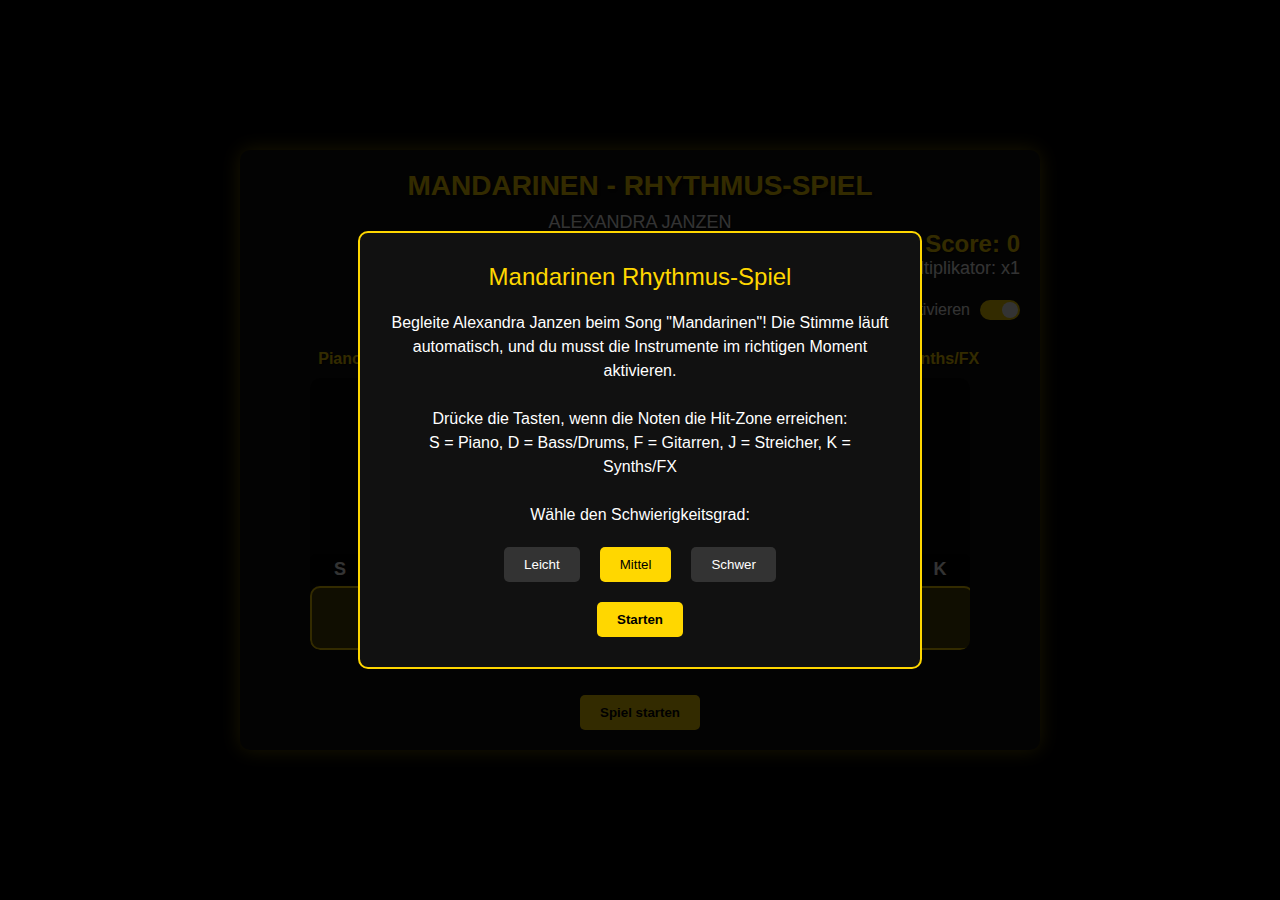
<file: demo.html>
<!DOCTYPE html>
<html lang="de">
<head>
    <meta charset="UTF-8">
    <meta name="viewport" content="width=device-width, initial-scale=1.0">
    <title>Mandarinen Rhythmus-Spiel</title>
    <style>
        body {
            margin: 0;
            padding: 0;
            font-family: 'Arial', sans-serif;
            background-color: #000;
            color: #fff;
            overflow: hidden;
            display: flex;
            flex-direction: column;
            align-items: center;
            justify-content: center;
            height: 100vh;
        }

        .game-container {
            position: relative;
            width: 800px;
            height: 600px;
            max-width: 95vw;
            max-height: 95vh;
            background-color: #111;
            border-radius: 10px;
            overflow: hidden;
            box-shadow: 0 0 20px rgba(255, 215, 0, 0.5);
        }
        
        /* Responsive styles */
        @media (max-width: 850px) {
            .game-container {
                width: 95vw;
                height: 95vh;
            }
        }

        .background {
            position: absolute;
            top: 0;
            left: 0;
            width: 100%;
            height: 100%;
            background-image: url('https://mandarinenspiel.alexandrajanzen.de/assets/audio/stems/cover.jpg');
            background-size: cover;
            background-position: center;
            opacity: 0.3;
            filter: blur(3px);
        }

        .header {
            position: absolute;
            top: 20px;
            left: 0;
            width: 100%;
            text-align: center;
            z-index: 1;
        }

        .title {
            font-size: 28px;
            font-weight: bold;
            color: #FFD700;
            text-shadow: 2px 2px 4px rgba(0, 0, 0, 0.8);
            margin-bottom: 10px;
        }

        .subtitle {
            font-size: 18px;
            color: #fff;
            text-shadow: 1px 1px 2px rgba(0, 0, 0, 0.8);
        }
        
        /* Mobile adjustments for header */
        @media (max-width: 767px) {
            .title {
                font-size: 20px;
            }
            
            .subtitle {
                font-size: 14px;
            }
        }
        
        @media (max-width: 480px) {
            .title {
                font-size: 18px;
            }
            
            .subtitle {
                font-size: 12px;
            }
        }

        .tracks-container {
            position: absolute;
            bottom: 100px;
            left: 50%;
            transform: translateX(-50%);
            width: 700px;
            display: flex;
            justify-content: space-between;
            z-index: 1;
        }

        .track {
            width: 100px;
            height: 300px;
            display: flex;
            flex-direction: column;
            align-items: center;
            position: relative;
        }
        
        /* Mobile layout for tracks */
        @media (max-width: 767px) {
            .tracks-container {
                width: 90%;
                bottom: 150px;
            }
            
            .track {
                width: 18%;
                height: 250px;
            }
            
            .track-name {
                font-size: 12px;
            }
        }
        
        @media (max-width: 480px) {
            .tracks-container {
                bottom: 120px;
            }
            
            .track {
                height: 200px;
            }
        }

        .track-lane {
            width: 60px;
            height: 100%;
            background-color: rgba(0, 0, 0, 0.5);
            border-radius: 10px;
            position: relative;
            overflow: hidden;
        }

        .track-name {
            margin-bottom: 10px;
            font-weight: bold;
            color: #FFD700;
            text-shadow: 1px 1px 2px rgba(0, 0, 0, 0.8);
        }
        
        /* Mobile adjustments for track lanes */
        @media (max-width: 767px) {
            .track-lane {
                width: 90%;
            }
        }

        .hit-zone {
            position: absolute;
            bottom: 0;
            width: 60px;
            height: 60px;
            background-color: rgba(255, 215, 0, 0.3);
            border: 2px solid #FFD700;
            border-radius: 10px;
            z-index: 1;
        }
        
        /* Mobile adjustments for hit zones */
        @media (max-width: 767px) {
            .hit-zone {
                width: 90%;
                height: 50px;
                left: 50%;
                transform: translateX(-50%);
            }
        }

        .note {
            position: absolute;
            width: 50px;
            height: 50px;
            background-color: #FFD700;
            border-radius: 50%;
            left: 5px;
            transform: translateY(0);
            animation: fallDown linear;
        }

        @keyframes fallDown {
            0% {
                transform: translateY(-100%);
            }
            100% {
                transform: translateY(300px);
            }
        }
        
        /* Mobile adjustments for notes */
        @media (max-width: 767px) {
            .note {
                width: 40px;
                height: 40px;
                left: 50%;
                transform: translateX(-50%) translateY(0);
            }
            
            @keyframes fallDown {
                0% {
                    transform: translateX(-50%) translateY(-100%);
                }
                100% {
                    transform: translateX(-50%) translateY(250px);
                }
            }
        }
        
        @media (max-width: 480px) {
            .note {
                width: 35px;
                height: 35px;
            }
            
            @keyframes fallDown {
                0% {
                    transform: translateX(-50%) translateY(-100%);
                }
                100% {
                    transform: translateX(-50%) translateY(200px);
                }
            }
        }

        .controls {
            position: absolute;
            bottom: 20px;
            left: 0;
            width: 100%;
            display: flex;
            justify-content: center;
            z-index: 1;
        }

        .btn {
            padding: 10px 20px;
            margin: 0 10px;
            background-color: #FFD700;
            color: #000;
            border: none;
            border-radius: 5px;
            font-weight: bold;
            cursor: pointer;
            transition: all 0.2s;
        }

        .btn:hover {
            background-color: #FFC000;
            transform: scale(1.05);
        }

        .btn:active {
            transform: scale(0.95);
        }

        .score-container {
            position: absolute;
            top: 80px;
            right: 20px;
            text-align: right;
            z-index: 1;
        }

        .score {
            font-size: 24px;
            font-weight: bold;
            color: #FFD700;
            text-shadow: 1px 1px 2px rgba(0, 0, 0, 0.8);
        }

        .multiplier {
            font-size: 18px;
            color: #fff;
        }
        
        /* Mobile adjustments for score */
        @media (max-width: 767px) {
            .score-container {
                top: 60px;
                right: 10px;
            }
            
            .score {
                font-size: 18px;
            }
            
            .multiplier {
                font-size: 14px;
            }
        }

        .key-hint {
            position: absolute;
            bottom: 65px;
            width: 60px;
            text-align: center;
            font-size: 18px;
            font-weight: bold;
            color: #fff;
            background-color: rgba(0, 0, 0, 0.6);
            border-radius: 5px;
            padding: 5px 0;
        }
        
        /* Mobile adjustments for key hints */
        @media (max-width: 767px) {
            .key-hint {
                display: none; /* Hide keyboard hints on mobile */
            }
        }
        
        /* Touch areas for mobile */
        .touch-area {
            display: none; /* Hidden by default, shown on mobile */
            position: absolute;
            bottom: 10px;
            width: 90%;
            height: 40px;
            background-color: rgba(255, 215, 0, 0.2);
            border: 2px solid #FFD700;
            border-radius: 10px;
            z-index: 2;
            left: 50%;
            transform: translateX(-50%);
            text-align: center;
            line-height: 40px;
            font-weight: bold;
            color: #FFD700;
        }
        
        @media (max-width: 767px) {
            .touch-area {
                display: block;
            }
        }

        .hit-feedback {
            position: absolute;
            bottom: 0;
            width: 100%;
            text-align: center;
            font-size: 20px;
            font-weight: bold;
            opacity: 0;
            transition: opacity 0.2s;
        }

        .perfect {
            color: #00FFFF;
        }

        .good {
            color: #00FF00;
        }

        .ok {
            color: #FFFF00;
        }

        .missed {
            color: #FF0000;
        }

        .modal {
            position: fixed;
            top: 0;
            left: 0;
            width: 100%;
            height: 100%;
            background-color: rgba(0, 0, 0, 0.8);
            display: flex;
            align-items: center;
            justify-content: center;
            z-index: 10;
        }

        .modal-content {
            background-color: #111;
            padding: 30px;
            border-radius: 10px;
            text-align: center;
            max-width: 500px;
            width: 90%;
            border: 2px solid #FFD700;
        }
        
        /* Mobile adjustments for modals */
        @media (max-width: 767px) {
            .modal-content {
                padding: 20px;
            }
            
            .modal-title {
                font-size: 20px;
            }
            
            .modal-text {
                font-size: 14px;
            }
        }

        .modal-title {
            font-size: 24px;
            color: #FFD700;
            margin-bottom: 20px;
        }

        .modal-text {
            font-size: 16px;
            margin-bottom: 20px;
            line-height: 1.5;
        }

        .difficulty-buttons {
            display: flex;
            justify-content: center;
            margin-bottom: 20px;
        }

        .difficulty-btn {
            padding: 10px 20px;
            margin: 0 10px;
            background-color: #333;
            color: #fff;
            border: none;
            border-radius: 5px;
            cursor: pointer;
            transition: all 0.2s;
        }

        .difficulty-btn.selected {
            background-color: #FFD700;
            color: #000;
        }

        .active-instrument {
            position: absolute;
            top: 5px;
            right: 5px;
            width: 15px;
            height: 15px;
            border-radius: 50%;
            background-color: #00FF00;
            opacity: 0;
            transition: opacity 0.3s;
        }

        .instrument-controls {
            position: absolute;
            top: 150px;
            right: 20px;
            display: flex;
            flex-direction: column;
            z-index: 1;
        }
        
        /* Mobile adjustments for instrument controls */
        @media (max-width: 767px) {
            .instrument-controls {
                top: 100px;
                right: 10px;
            }
            
            .toggle-label {
                font-size: 12px;
            }
        }
        
        @media (max-width: 480px) {
            .instrument-controls {
                top: 90px;
            }
        }

        .instrument-toggle {
            display: flex;
            align-items: center;
            margin-bottom: 10px;
        }

        .toggle-label {
            margin-right: 10px;
            color: #fff;
        }

        .toggle-switch {
            position: relative;
            display: inline-block;
            width: 40px;
            height: 20px;
        }

        .toggle-switch input {
            opacity: 0;
            width: 0;
            height: 0;
        }

        .toggle-slider {
            position: absolute;
            cursor: pointer;
            top: 0;
            left: 0;
            right: 0;
            bottom: 0;
            background-color: #333;
            transition: .4s;
            border-radius: 20px;
        }

        .toggle-slider:before {
            position: absolute;
            content: "";
            height: 16px;
            width: 16px;
            left: 2px;
            bottom: 2px;
            background-color: white;
            transition: .4s;
            border-radius: 50%;
        }

        input:checked + .toggle-slider {
            background-color: #FFD700;
        }

        input:checked + .toggle-slider:before {
            transform: translateX(20px);
        }
    </style>
</head>
<body>
    <div class="game-container">
        <div class="background"></div>
        <div class="header">
            <div class="title">MANDARINEN - RHYTHMUS-SPIEL</div>
            <div class="subtitle">ALEXANDRA JANZEN</div>
        </div>

        <div class="score-container">
            <div class="score">Score: <span id="score-value">0</span></div>
            <div class="multiplier">Multiplikator: <span id="multiplier-value">x1</span></div>
        </div>

        <div class="instrument-controls">
            <div class="instrument-toggle">
                <span class="toggle-label">Vocals aktivieren</span>
                <label class="toggle-switch">
                    <input type="checkbox" id="vocals-toggle" checked>
                    <span class="toggle-slider"></span>
                </label>
            </div>
        </div>

        <div class="tracks-container">
            <div class="track">
                <div class="track-name">Piano</div>
                <div class="track-lane" id="track-piano">
                    <div class="hit-zone"></div>
                    <div class="key-hint">S</div>
                    <div class="touch-area">Tap</div>
                    <div class="active-instrument" id="active-piano"></div>
                </div>
                <div class="hit-feedback" id="feedback-piano"></div>
            </div>
            <div class="track">
                <div class="track-name">Bass/Drums</div>
                <div class="track-lane" id="track-drums">
                    <div class="hit-zone"></div>
                    <div class="key-hint">D</div>
                    <div class="touch-area">Tap</div>
                    <div class="active-instrument" id="active-drums"></div>
                </div>
                <div class="hit-feedback" id="feedback-drums"></div>
            </div>
            <div class="track">
                <div class="track-name">Gitarren</div>
                <div class="track-lane" id="track-guitars">
                    <div class="hit-zone"></div>
                    <div class="key-hint">F</div>
                    <div class="touch-area">Tap</div>
                    <div class="active-instrument" id="active-guitars"></div>
                </div>
                <div class="hit-feedback" id="feedback-guitars"></div>
            </div>
            <div class="track">
                <div class="track-name">Streicher</div>
                <div class="track-lane" id="track-strings">
                    <div class="hit-zone"></div>
                    <div class="key-hint">J</div>
                    <div class="touch-area">Tap</div>
                    <div class="active-instrument" id="active-strings"></div>
                </div>
                <div class="hit-feedback" id="feedback-strings"></div>
            </div>
            <div class="track">
                <div class="track-name">Synths/FX</div>
                <div class="track-lane" id="track-synths">
                    <div class="hit-zone"></div>
                    <div class="key-hint">K</div>
                    <div class="touch-area">Tap</div>
                    <div class="active-instrument" id="active-synths"></div>
                </div>
                <div class="hit-feedback" id="feedback-synths"></div>
            </div>
        </div>

        <div class="controls">
            <button class="btn" id="start-btn">Spiel starten</button>
            <button class="btn" id="restart-btn" style="display: none;">Neu starten</button>
        </div>
    </div>

    <div class="modal" id="start-modal">
        <div class="modal-content">
            <div class="modal-title">Mandarinen Rhythmus-Spiel</div>
            <div class="modal-text">
                Begleite Alexandra Janzen beim Song "Mandarinen"! Die Stimme läuft automatisch, und du musst die Instrumente im richtigen Moment aktivieren.
                <br><br>
                Drücke die Tasten, wenn die Noten die Hit-Zone erreichen:
                <br>
                S = Piano, D = Bass/Drums, F = Gitarren, J = Streicher, K = Synths/FX
                <br><br>
                Wähle den Schwierigkeitsgrad:
            </div>
            <div class="difficulty-buttons">
                <button class="difficulty-btn" id="easy-btn">Leicht</button>
                <button class="difficulty-btn selected" id="medium-btn">Mittel</button>
                <button class="difficulty-btn" id="hard-btn">Schwer</button>
            </div>
            <button class="btn" id="modal-start-btn">Starten</button>
        </div>
    </div>

    <div class="modal" id="end-modal" style="display: none;">
        <div class="modal-content">
            <div class="modal-title">Spiel beendet!</div>
            <div class="modal-text">
                Dein Score: <span id="final-score">0</span>
                <br><br>
                <span id="performance-text"></span>
            </div>
            <button class="btn" id="modal-restart-btn">Erneut spielen</button>
        </div>
    </div>

    <script>
        // Audio Context
        let audioContext;
        let gainNodes = {};
        let audioBuffers = {};
        let audioSources = {};
        let isPlaying = false;
        let startTime = 0;

        // Game variables
        let score = 0;
        let multiplier = 1;
        let combo = 0;
        let difficulty = 'medium';
        let notePatterns = {};
        let activeNotes = [];
        let instrumentStates = {
            piano: false,
            drums: false,
            guitars: false,
            strings: false,
            synths: false,
            vocals: true
        };

        // DOM Elements
        const startBtn = document.getElementById('start-btn');
        const restartBtn = document.getElementById('restart-btn');
        const startModal = document.getElementById('start-modal');
        const endModal = document.getElementById('end-modal');
        const modalStartBtn = document.getElementById('modal-start-btn');
        const modalRestartBtn = document.getElementById('modal-restart-btn');
        const easyBtn = document.getElementById('easy-btn');
        const mediumBtn = document.getElementById('medium-btn');
        const hardBtn = document.getElementById('hard-btn');
        const vocalsToggle = document.getElementById('vocals-toggle');
        const scoreValue = document.getElementById('score-value');
        const multiplierValue = document.getElementById('multiplier-value');
        const finalScore = document.getElementById('final-score');
        const performanceText = document.getElementById('performance-text');

        // Track elements
        const tracks = ['piano', 'drums', 'guitars', 'strings', 'synths'];
        const trackElements = {};
        const activeInstrumentElements = {};
        const feedbackElements = {};

        tracks.forEach(track => {
            trackElements[track] = document.getElementById(`track-${track}`);
            activeInstrumentElements[track] = document.getElementById(`active-${track}`);
            feedbackElements[track] = document.getElementById(`feedback-${track}`);
        });

        // Key mappings
        const keyMap = {
            's': 'piano',
            'd': 'drums',
            'f': 'guitars',
            'j': 'strings',
            'k': 'synths'
        };

        // Note patterns based on song structure
        function generateNotePatterns() {
            const basePatterns = {
                piano: [
                    { time: 1.5, duration: 8 },
                    { time: 11.5, duration: 8 },
                    { time: 21.5, duration: 8 },
                    { time: 31.5, duration: 8 },
                    { time: 41.5, duration: 8 },
                    { time: 51.5, duration: 8 },
                    { time: 61.5, duration: 8 },
                    { time: 71.5, duration: 8 },
                    { time: 91.5, duration: 8 },
                    { time: 101.5, duration: 8 },
                    { time: 111.5, duration: 8 },
                    { time: 121.5, duration: 8 },
                    { time: 141.5, duration: 8 },
                    { time: 151.5, duration: 8 }
                ],
                drums: [
                    { time: 21.5, duration: 4 },
                    { time: 27.5, duration: 4 },
                    { time: 33.5, duration: 4 },
                    { time: 41.5, duration: 4 },
                    { time: 49.5, duration: 4 },
                    { time: 57.5, duration: 4 },
                    { time: 65.5, duration: 4 },
                    { time: 73.5, duration: 4 },
                    { time: 91.5, duration: 4 },
                    { time: 99.5, duration: 4 },
                    { time: 107.5, duration: 4 },
                    { time: 115.5, duration: 4 },
                    { time: 141.5, duration: 4 },
                    { time: 149.5, duration: 4 }
                ],
                guitars: [
                    { time: 31.5, duration: 6 },
                    { time: 41.5, duration: 6 },
                    { time: 51.5, duration: 6 },
                    { time: 61.5, duration: 6 },
                    { time: 71.5, duration: 6 },
                    { time: 91.5, duration: 6 },
                    { time: 101.5, duration: 6 },
                    { time: 111.5, duration: 6 },
                    { time: 141.5, duration: 6 },
                    { time: 151.5, duration: 6 }
                ],
                strings: [
                    { time: 11.5, duration: 10 },
                    { time: 31.5, duration: 10 },
                    { time: 51.5, duration: 10 },
                    { time: 71.5, duration: 10 },
                    { time: 91.5, duration: 10 },
                    { time: 111.5, duration: 10 },
                    { time: 131.5, duration: 10 },
                    { time: 151.5, duration: 10 }
                ],
                synths: [
                    { time: 1.5, duration: 5 },
                    { time: 21.5, duration: 5 },
                    { time: 41.5, duration: 5 },
                    { time: 61.5, duration: 5 },
                    { time: 81.5, duration: 5 },
                    { time: 101.5, duration: 5 },
                    { time: 121.5, duration: 5 },
                    { time: 141.5, duration: 5 }
                ]
            };

            // Adjust patterns based on difficulty
            notePatterns = JSON.parse(JSON.stringify(basePatterns));

            if (difficulty === 'easy') {
                // Fewer notes for easy mode
                for (const track in notePatterns) {
                    notePatterns[track] = notePatterns[track].filter((_, index) => index % 2 === 0);
                }
            } else if (difficulty === 'hard') {
                // More notes for hard mode
                for (const track in notePatterns) {
                    const originalPattern = [...notePatterns[track]];
                    originalPattern.forEach(note => {
                        // Add additional notes 2 seconds after each original note
                        if (note.time + 2 < 165) { // Don't add notes beyond song length
                            notePatterns[track].push({ time: note.time + 2, duration: note.duration });
                        }
                    });
                    // Sort by time
                    notePatterns[track].sort((a, b) => a.time - b.time);
                }
            }
        }

        // Initialize audio context and load audio files
        async function initAudio() {
            // Create audio context
            audioContext = new (window.AudioContext || window.webkitAudioContext)();
            
            // Create gain nodes for each track
            tracks.forEach(track => {
                gainNodes[track] = audioContext.createGain();
                gainNodes[track].gain.value = 0; // Start with volume at 0
                gainNodes[track].connect(audioContext.destination);
            });
            
            // Create gain node for vocals
            gainNodes.vocals = audioContext.createGain();
            gainNodes.vocals.gain.value = 1; // Vocals start playing
            gainNodes.vocals.connect(audioContext.destination);

            // Load audio files
            const files = {
                piano: '01_piano.mp3',
                drums: '02R_bass_drums.mp3',
                guitars: '04_guitars.mp3',
                strings: '05_strings.mp3',
                synths: '06_synths_fx.mp3',
                vocals: '07_vocals.mp3'
            };

            const baseUrl = 'https://mandarinenspiel.alexandrajanzen.de/assets/audio/stems/';
            
            // Load all audio files
            for (const [key, file] of Object.entries(files)) {
                try {
                    const response = await fetch(baseUrl + file);
                    const arrayBuffer = await response.arrayBuffer();
                    audioBuffers[key] = await audioContext.decodeAudioData(arrayBuffer);
                } catch (error) {
                    console.error(`Error loading audio file ${file}:`, error);
                }
            }
        }

        // Start playing audio
        function playAudio() {
            if (!audioContext || isPlaying) return;
            
            // Resume audio context if suspended
            if (audioContext.state === 'suspended') {
                audioContext.resume();
            }
            
            startTime = audioContext.currentTime;
            isPlaying = true;
            
            // Create source nodes for each track
            for (const [key, buffer] of Object.entries(audioBuffers)) {
                const source = audioContext.createBufferSource();
                source.buffer = buffer;
                source.connect(gainNodes[key]);
                source.start(0);
                audioSources[key] = source;
            }
            
            // Start generating notes
            generateNotes();
        }

        // Stop all audio
        function stopAudio() {
            if (!isPlaying) return;
            
            for (const key in audioSources) {
                if (audioSources[key]) {
                    audioSources[key].stop();
                    audioSources[key].disconnect();
                    audioSources[key] = null;
                }
            }
            
            isPlaying = false;
        }

        // Toggle instrument sound
        function toggleInstrument(instrument, active) {
            if (!gainNodes[instrument] || !isPlaying) return;
            
            const gain = gainNodes[instrument].gain;
            const targetValue = active ? 1 : 0;
            
            // Smooth transition
            gain.cancelScheduledValues(audioContext.currentTime);
            gain.setValueAtTime(gain.value, audioContext.currentTime);
            gain.linearRampToValueAtTime(targetValue, audioContext.currentTime + 0.1);
            
            // Update visual state
            instrumentStates[instrument] = active;
            
            if (instrument !== 'vocals') {
                activeInstrumentElements[instrument].style.opacity = active ? 1 : 0;
            }
        }

        // Generate falling notes based on patterns
        function generateNotes() {
            for (const track in notePatterns) {
                notePatterns[track].forEach(noteInfo => {
                    setTimeout(() => {
                        if (!isPlaying) return;
                        createNote(track, noteInfo.duration);
                    }, noteInfo.time * 1000);
                });
            }
        }

        // Create a falling note
        function createNote(track, noteDuration) {
            if (!trackElements[track] || !isPlaying) return;
            
            const note = document.createElement('div');
            note.className = 'note';
            
            // Calculate animation duration based on difficulty
            let animationDuration;
            switch (difficulty) {
                case 'easy':
                    animationDuration = 3;
                    break;
                case 'hard':
                    animationDuration = 1.5;
                    break;
                default: // medium
                    animationDuration = 2;
            }
            
            note.style.animationDuration = `${animationDuration}s`;
            trackElements[track].appendChild(note);
            
            // Track the note for hit detection
            const noteObj = {
                element: note,
                track: track,
                duration: noteDuration,
                hit: false
            };
            
            activeNotes.push(noteObj);
            
            // Remove the note after animation completes
            setTimeout(() => {
                if (note.parentNode) {
                    note.parentNode.removeChild(note);
                }
                
                // If note wasn't hit, it was missed
                if (!noteObj.hit && isPlaying) {
                    showFeedback(track, 'missed');
                    resetCombo();
                }
                
                // Remove from active notes
                const index = activeNotes.indexOf(noteObj);
                if (index !== -1) {
                    activeNotes.splice(index, 1);
                }
            }, animationDuration * 1000);
        }

        // Handle key press
        function handleKeyPress(event) {
            if (!isPlaying) return;
            
            const key = event.key.toLowerCase();
            if (keyMap[key]) {
                const track = keyMap[key];
                checkNoteHit(track);
            }
        }

        // Check if a note was hit
        function checkNoteHit(track) {
            // Find notes for this track
            const trackNotes = activeNotes.filter(note => note.track === track && !note.hit);
            if (trackNotes.length === 0) return;
            
            // Get the note closest to the hit zone
            trackNotes.sort((a, b) => {
                const aRect = a.element.getBoundingClientRect();
                const bRect = b.element.getBoundingClientRect();
                const hitRect = trackElements[track].querySelector('.hit-zone').getBoundingClientRect();
                
                return Math.abs(aRect.bottom - hitRect.top) - Math.abs(bRect.bottom - hitRect.top);
            });
            
            const closestNote = trackNotes[0];
            const noteRect = closestNote.element.getBoundingClientRect();
            const hitRect = trackElements[track].querySelector('.hit-zone').getBoundingClientRect();
            
            const distance = Math.abs(noteRect.bottom - hitRect.top);
            const hitZoneHeight = hitRect.height;
            
            let hitQuality;
            if (distance < hitZoneHeight * 0.2) {
                hitQuality = 'perfect';
            } else if (distance < hitZoneHeight * 0.4) {
                hitQuality = 'good';
            } else if (distance < hitZoneHeight * 0.7) {
                hitQuality = 'ok';
            } else {
                // Too far from hit zone
                return;
            }
            
            // Mark as hit
            closestNote.hit = true;
            closestNote.element.style.backgroundColor = '#00FF00';
            
            // Toggle instrument on
            toggleInstrument(track, true);
            
            // Auto-disable after duration
            setTimeout(() => {
                toggleInstrument(track, false);
            }, closestNote.duration * 1000);
            
            // Show feedback and update score
            showFeedback(track, hitQuality);
            updateScore(hitQuality);
            
            // Remove note element
            setTimeout(() => {
                if (closestNote.element.parentNode) {
                    closestNote.element.parentNode.removeChild(closestNote.element);
                }
            }, 100);
        }

        // Update score based on hit quality
        function updateScore(hitQuality) {
            let points;
            switch (hitQuality) {
                case 'perfect':
                    points = 100;
                    combo += 1;
                    break;
                case 'good':
                    points = 50;
                    combo += 1;
                    break;
                case 'ok':
                    points = 25;
                    combo += 1;
                    break;
                default:
                    points = 0;
                    combo = 0;
            }
            
            // Update multiplier based on combo
            if (combo >= 30) {
                multiplier = 4;
            } else if (combo >= 20) {
                multiplier = 3;
            } else if (combo >= 10) {
                multiplier = 2;
            } else {
                multiplier = 1;
            }
            
            score += points * multiplier;
            
            // Update UI
            scoreValue.textContent = score;
            multiplierValue.textContent = `x${multiplier}`;
        }

        // Reset combo
        function resetCombo() {
            combo = 0;
            multiplier = 1;
            multiplierValue.textContent = `x${multiplier}`;
        }

        // Show feedback based on hit quality
        function showFeedback(track, quality) {
            const feedbackElement = feedbackElements[track];
            
            let text;
            switch (quality) {
                case 'perfect':
                    text = 'Perfect!';
                    break;
                case 'good':
                    text = 'Gut!';
                    break;
                case 'ok':
                    text = 'OK';
                    break;
                case 'missed':
                    text = 'Verpasst!';
                    break;
                default:
                    text = '';
            }
            
            feedbackElement.textContent = text;
            feedbackElement.className = `hit-feedback ${quality}`;
            feedbackElement.style.opacity = 1;
            
            setTimeout(() => {
                feedbackElement.style.opacity = 0;
            }, 500);
        }

        // Start the game
        function startGame() {
            // Generate note patterns based on difficulty
            generateNotePatterns();
            
            // Reset game state
            score = 0;
            multiplier = 1;
            combo = 0;
            scoreValue.textContent = score;
            multiplierValue.textContent = `x${multiplier}`;
            
            // Hide start button, show restart button
            startBtn.style.display = 'none';
            restartBtn.style.display = 'inline-block';
            
            // Start audio
            playAudio();
            
            // End game after song duration (adjust as needed)
            setTimeout(() => {
                endGame();
            }, 170000); // ~2:50 minutes
        }

        // End the game
        function endGame() {
            stopAudio();
            
            // Update final score
            finalScore.textContent = score;
            
            // Set performance text
            let performanceMessage;
            if (score >= 10000) {
                performanceMessage = 'Fantastisch! Du bist ein Rhythmus-Profi!';
            } else if (score >= 5000) {
                performanceMessage = 'Sehr gut! Du hast ein gutes Rhythmusgefühl!';
            } else if (score >= 2000) {
                performanceMessage = 'Nicht schlecht! Mit etwas Übung wirst du noch besser!';
            } else {
                performanceMessage = 'Guter Versuch! Übe weiter und verbessere deinen Score!';
            }
            
            performanceText.textContent = performanceMessage;
            
            // Show end modal
            endModal.style.display = 'flex';
        }

        // Restart the game
        function restartGame() {
            stopAudio();
            
            // Clear all notes
            activeNotes.forEach(note => {
                if (note.element.parentNode) {
                    note.element.parentNode.removeChild(note.element);
                }
            });
            activeNotes = [];
            
            // Reset instrument states
            for (const track of tracks) {
                instrumentStates[track] = false;
                activeInstrumentElements[track].style.opacity = 0;
            }
            
            // Hide end modal
            endModal.style.display = 'none';
            
            // Start game again
            startGame();
        }

        // Detect mobile device
        const isMobile = /Android|webOS|iPhone|iPad|iPod|BlackBerry|IEMobile|Opera Mini/i.test(navigator.userAgent);
        
        // Function to add touch events
        function setupTouchEvents() {
            tracks.forEach(track => {
                const touchArea = trackElements[track].querySelector('.touch-area');
                if (touchArea) {
                    touchArea.addEventListener('touchstart', (e) => {
                        e.preventDefault(); // Prevent default touch behavior
                        checkNoteHit(track);
                    });
                    
                    // Also add click event for testing on desktop
                    touchArea.addEventListener('click', () => {
                        checkNoteHit(track);
                    });
                }
            });
        }
        
        // Update the modal text for mobile devices
        function updateModalForMobile() {
            const modalText = document.querySelector('.modal-text');
            if (isMobile) {
                modalText.innerHTML = 
                    'Begleite Alexandra Janzen beim Song "Mandarinen"! Die Stimme läuft automatisch, und du musst die Instrumente im richtigen Moment aktivieren.' +
                    '<br><br>' +
                    'Tippe auf die Flächen unter den Spuren, wenn die Noten die Hit-Zone erreichen.' +
                    '<br><br>' +
                    'Wähle den Schwierigkeitsgrad:';
            }
        }

        // Event listeners
        startBtn.addEventListener('click', () => {
            startModal.style.display = 'flex';
            updateModalForMobile();
        });

        modalStartBtn.addEventListener('click', () => {
            startModal.style.display = 'none';
            startGame();
            
            // Setup touch events if on mobile
            if (isMobile) {
                setupTouchEvents();
            }
        });

        restartBtn.addEventListener('click', restartGame);
        modalRestartBtn.addEventListener('click', restartGame);

        easyBtn.addEventListener('click', () => {
            difficulty = 'easy';
            easyBtn.classList.add('selected');
            mediumBtn.classList.remove('selected');
            hardBtn.classList.remove('selected');
        });

        mediumBtn.addEventListener('click', () => {
            difficulty = 'medium';
            easyBtn.classList.remove('selected');
            mediumBtn.classList.add('selected');
            hardBtn.classList.remove('selected');
        });

        hardBtn.addEventListener('click', () => {
            difficulty = 'hard';
            easyBtn.classList.remove('selected');
            mediumBtn.classList.remove('selected');
            hardBtn.classList.add('selected');
        });

        vocalsToggle.addEventListener('change', (e) => {
            toggleInstrument('vocals', e.target.checked);
        });

        document.addEventListener('keydown', handleKeyPress);
        
        // Setup touch events on load if on mobile
        if (isMobile) {
            window.addEventListener('load', () => {
                updateModalForMobile();
                setupTouchEvents();
            });
        }

        // Initialize audio on page load
        window.addEventListener('load', initAudio);

        // Handle window focus/blur
        window.addEventListener('blur', () => {
            // Pause game when window loses focus
            if (isPlaying) {
                stopAudio();
                
                // Show restart button
                startBtn.style.display = 'none';
                restartBtn.style.display = 'inline-block';
            }
        });
    </script>
</body>
</html>
</file>
